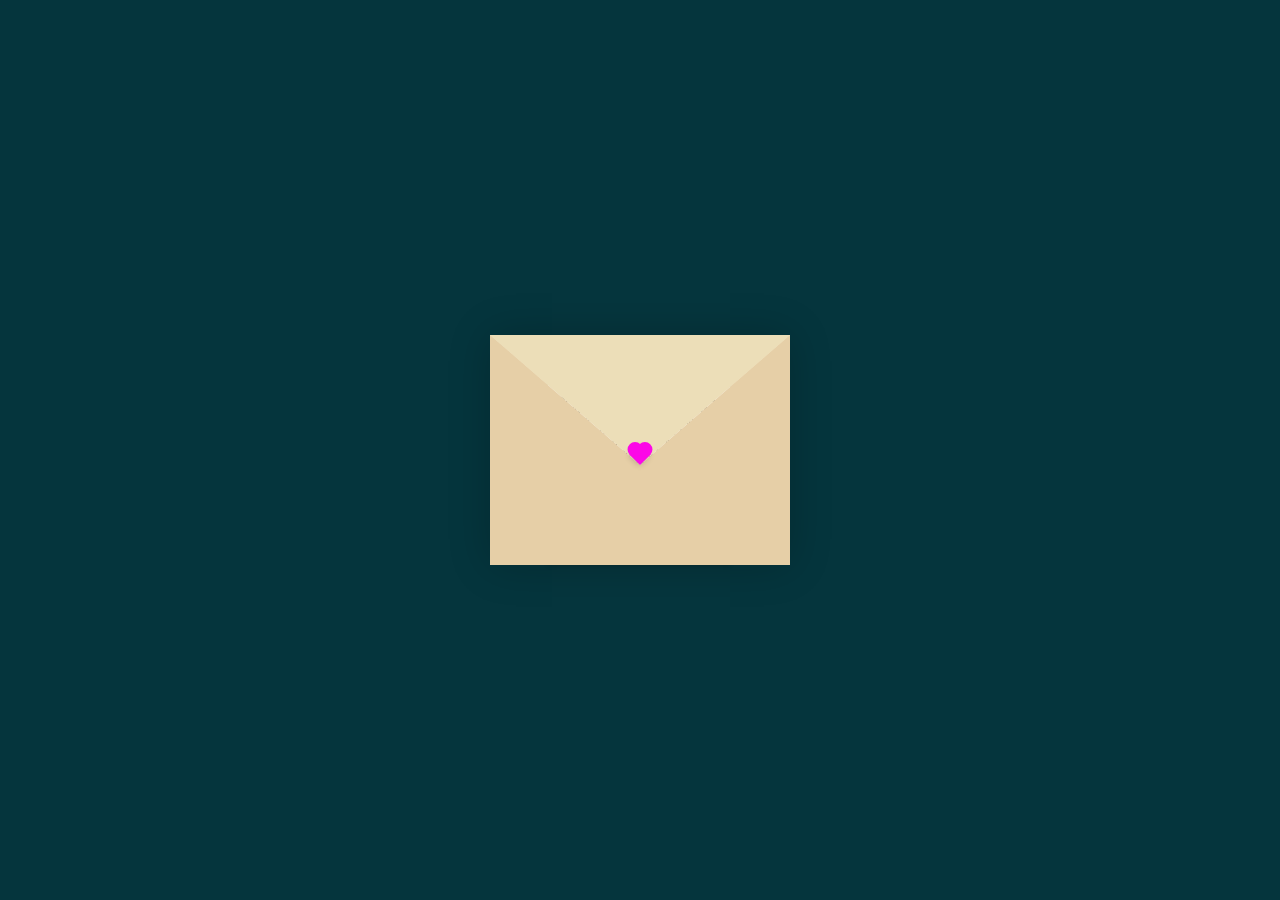
<file: index.html>
<!DOCTYPE html>
<html lang="en">
<head>
    <meta charset="UTF-8">
    <meta http-equiv="X-UA-Compatible" content="IE=edge">
    <meta name="viewport" content="width=device-width, initial-scale=1.0">
    <title>CSS Envelope + Letter (Open/Close on Click)</title>
    <link rel="stylesheet" href="./style.css">
</head>
<body>
    <div class="container">
        <div class="envelope-wrapper">
            <div class="envelope">
                <div class="letter">
                    <div class="text">
                        <strong>Hye My Love.</strong>
                        <p>
                            Hey my dear love.
                            Every day with you feels like a beautiful dream
                            You bring so much joy, love, and wormth into my life.
                            Thank you for being the best part of my life. 
                            And for makeing me feel loved in a way I never thought possible.
                            and I love you more than words can ever express. 
                            Always only yours jaan,
                            Love you
                        </p>
                    </div>
                </div>
            </div>
            <div class="heart"></div>
        </div>
    </div>
    <script>
        const envelope = document.querySelector('.envelope-wrapper');
        envelope.addEventListener('click', () => {
            envelope.classList.toggle('flap');
        });
    </script>
</body>
</html>
</file>
<file: style.css>
:root{
  --primary: #fff;
  --bg-color: rgb(5, 53, 61);
  --bg-envelope-color: #f5edd1;
  --envelope-tab: #ecdeb8;
  --envelope-cover: #e6cfa7;
  --shadow-color: rgba(0, 0, 0, 0.2);
  --txt-color: #444;
  --heart-color: rgb(252, 8, 231);
}
body{
  margin: 0;
  padding: 0;
  box-sizing: border-box;
  background: var(--bg-color);
  display: flex;
  align-items: center;
  justify-content: center;
}
.container {
  height: 100vh;
  display: grid;
  place-items: center;
}
.container > .envelope-wrapper {
  background: var(--bg-envelope-color);
  box-shadow: 0 0 40px var(--shadow-color);
}
.envelope-wrapper > .envelope {
  position: relative;
  width: 300px;
  height: 230px;
}
.envelope-wrapper > .envelope::before {
  content: "";
  position: absolute;
  top: 0;
  z-index: 2;
  border-top: 130px solid var(--envelope-tab);
  border-right: 150px solid transparent;
  border-left: 150px solid transparent;
  transform-origin: top;
  transition: all 0.5s ease-in-out 0.7s;
}
.envelope-wrapper > .envelope::after {
  content: "";
  position: absolute;
  z-index: 2;
  width: 0px;
  height: 0px;
  border-top: 130px solid transparent;
  border-right: 150px solid var(--envelope-cover);
  border-bottom: 100px solid var(--envelope-cover);
  border-left: 150px solid var(--envelope-cover);
}
.envelope > .letter {
  position: absolute;
  right: 20%;
  bottom: 0;
  width: 54%;
  height: 80%;
  background: var(--primary);
  text-align: center;
  transition: all 1s ease-in-out;
  box-shadow: 0 0 5px var(--shadow-color);
  padding: 20px 10px;
}

.envelope > .letter > .text {
  font-family: 'Gill Sans', 'Gill Sans MT', Calibri, 'Trebuchet MS', sans-serif;
  color: var(--txt-color);
  text-align: left;
  font-size: 10px;
}
.heart {
  position: absolute;
  top: 50%;
  left: 50%;
  width: 15px;
  height: 15px;
  background: var(--heart-color);
  z-index: 4;
  transform: translate(-50%, -20%) rotate(45deg);
  transition: transform 0.5s ease-in-out 1s;
  box-shadow: 0 1px 6px var(--shadow-color);
  cursor: pointer;
}
.heart:before, 
.heart:after {
  content: "";
  position: absolute;
  width: 15px;
  height: 15px;
  background-color: var(--heart-color);
  border-radius: 50%;
}
.heart:before {
  top: -7.5px;
}
.heart:after {
  right: 7.5px;
}
.flap > .envelope:before {
  transform: rotateX(180deg);
  z-index: 0;
}
.flap > .envelope > .letter {
  bottom: 100px;
  transform: scale(1.5);
  transition-delay: 1s;
}
.flap > .heart {
  transform: rotate(90deg);
  transition-delay: 0.4s;
}
</file>
